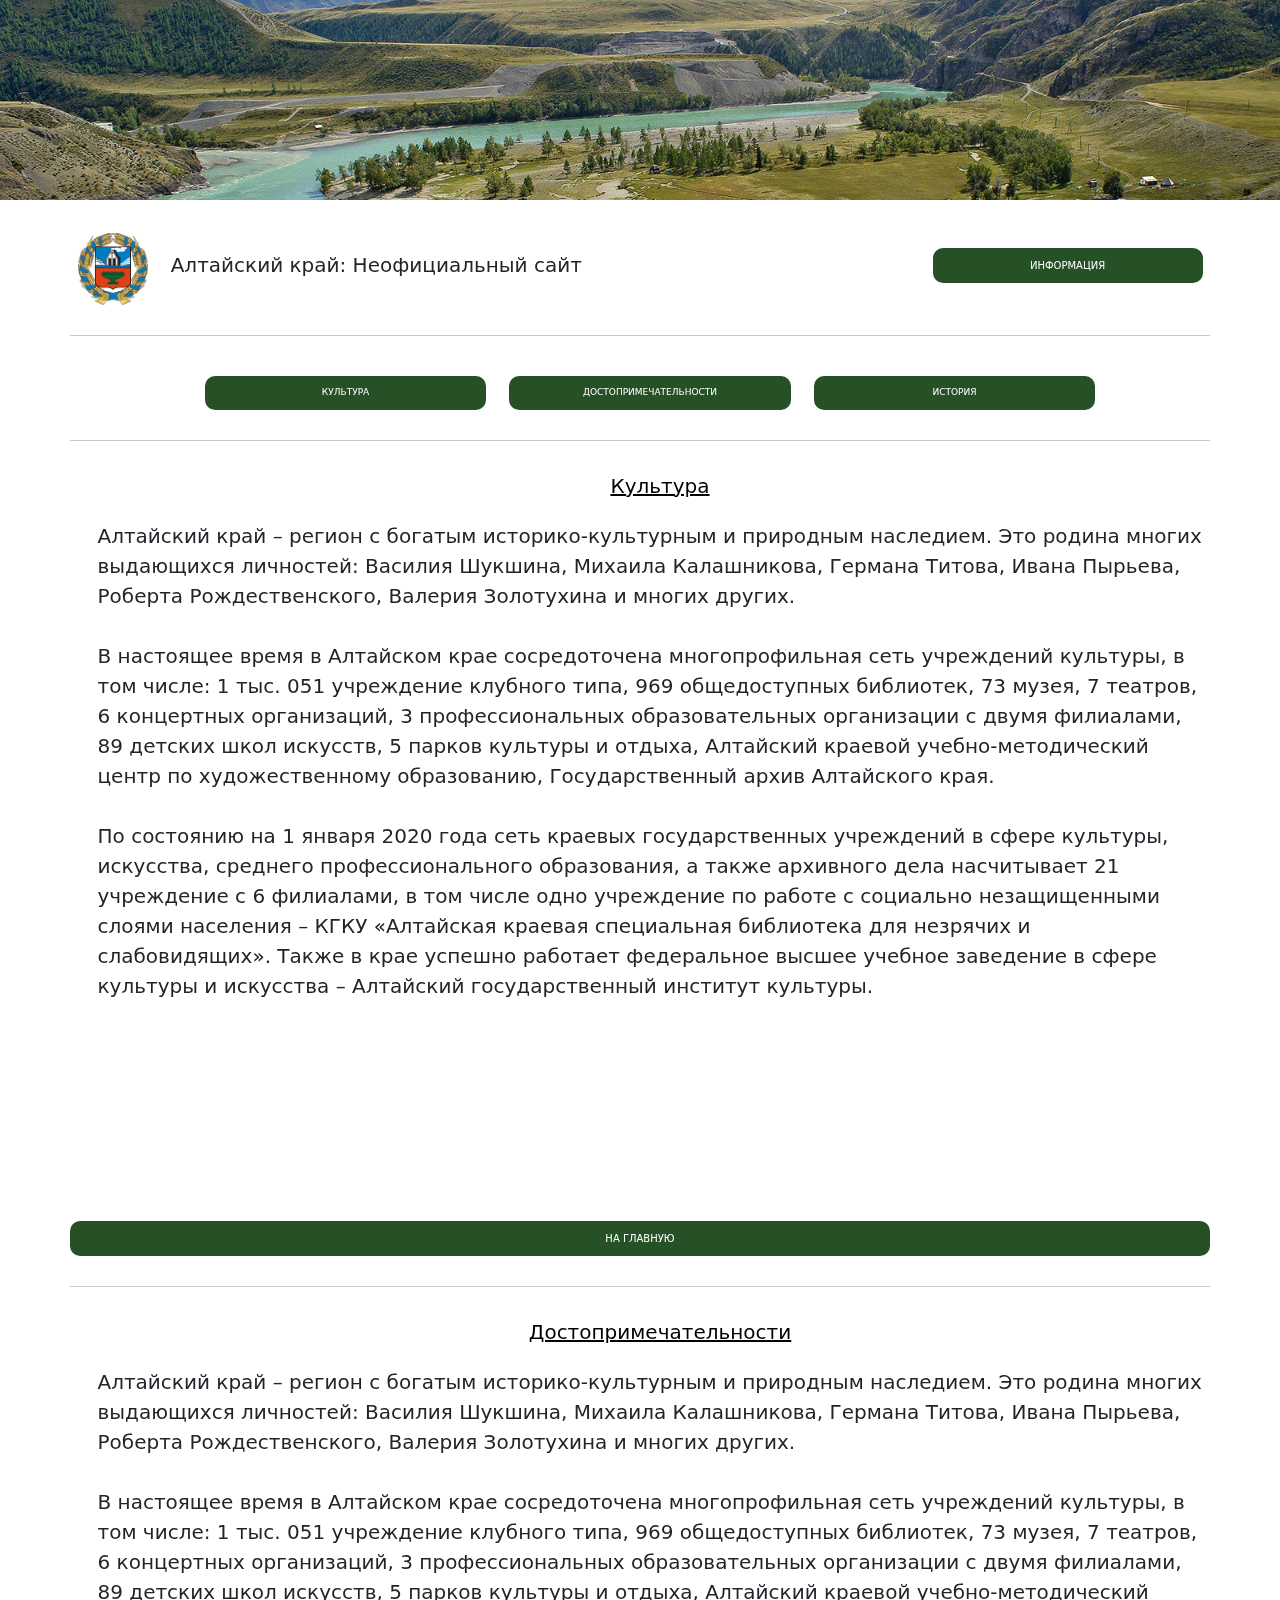
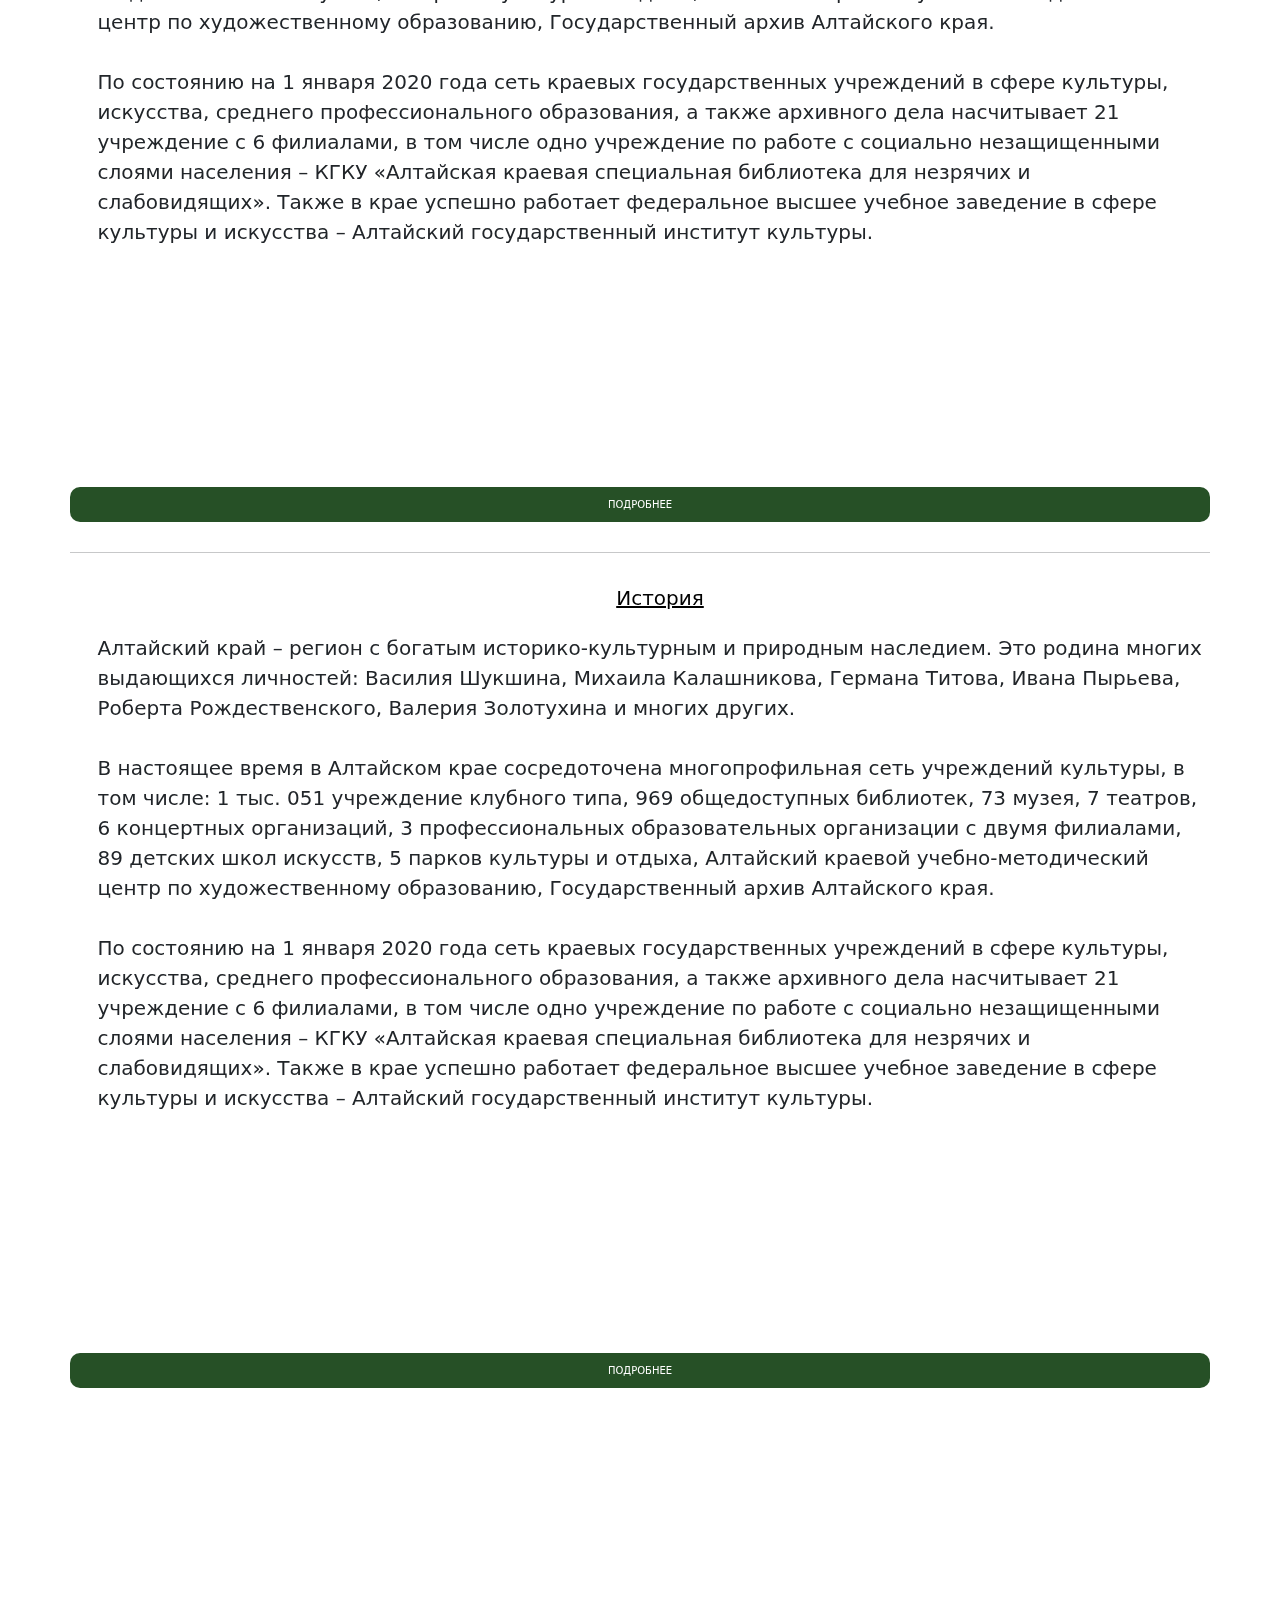
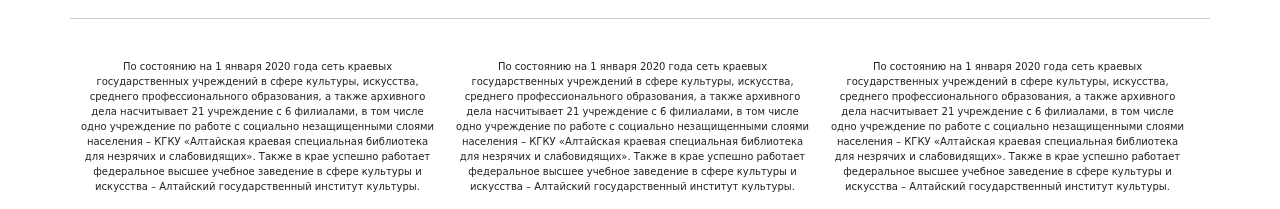
<file: src/index.html>
<!DOCTYPE html>
<html lang="en">
<head>
	<meta charset="UTF-8">
	<title>kovalenko-k</title>
	<link rel="stylesheet" href="css/bootstrap.css">
	<link rel="stylesheet" href="css/main.css">
	<script src="https://ajax.googleapis.com/ajax/libs/jquery/1.12.4/jquery.min.js"></script>
	<script src="js/parallax.min.js"></script>
</head>
<body>

<section id="title" class="parallax-window ignore" data-parallax="scroll" data-image-src="img/sh.jpg"></section>
<main>
    <div class="container" >
        <div class="header">
            <div class="row">
                <div class="col-md-9">
                    <img class="logo" src="img/logo-a.png" alt="logo-a">
                    <div class="text-title"> Алтайский край: Неофициальный сайт</div>
                </div>
                <div class="col-md-3">
                    <div class="wrap">
                        <div class="wrap-block">
                            <a href="index.html"  class="btn button">Информация</a>
                        </div>
                    </div>
                </div>
                <hr class="mrt2">
                <div class="first-block-btns">
                    <div class="row">
                        <div class="mrt2 text-center col-md-12">

                            <a href="#part1" class="btn button-block col-md-3">Культура</a>

                            <a href="#part2" class="btn button-block col-md-3">Достопримечательности</a>

                            <a href="#part3" class="btn button-block col-md-3">История</a>
                        </div>
                    </div>
                </div>
                <hr class="mrt2">
                <div class="kultura">
                    <a href="#title" class="text-title text-center col-md-12 link" id="part1">Культура</a>
                    <div class="text-title">
                        Алтайский край – регион с богатым историко-культурным и природным наследием. Это родина многих выдающихся личностей: Василия Шукшина, Михаила Калашникова, Германа Титова, Ивана Пырьева, Роберта Рождественского, Валерия Золотухина и многих других. <br><br>

                        В настоящее время в Алтайском крае сосредоточена многопрофильная сеть учреждений культуры, в том числе: 1 тыс. 051 учреждение клубного типа, 969 общедоступных библиотек, 73 музея, 7 театров, 6 концертных организаций, 3 профессиональных образовательных организации с двумя филиалами, 89 детских школ искусств, 5 парков культуры и отдыха, Алтайский краевой учебно-методический центр по художественному образованию, Государственный архив Алтайского края.<br><br>

                        По состоянию на 1 января 2020 года сеть краевых государственных учреждений в сфере культуры, искусства, среднего профессионального образования, а также архивного дела насчитывает 21 учреждение с 6 филиалами, в том числе одно учреждение по работе с социально незащищенными слоями населения – КГКУ «Алтайская краевая специальная библиотека для незрячих и слабовидящих». Также в крае успешно работает федеральное высшее учебное заведение в сфере культуры и искусства – Алтайский государственный институт культуры.
                    </div>
                </div>
                <section class="mrt1 parallax-window ignore" data-parallax="scroll" data-image-src="img/kult.jpg"></section>
                <a href="index.html" class="btn button mrt1">На главную</a>
                <hr class="mrt2">
                <div class="kultura">
                    <a href="#title" class="text-title text-center col-md-12 link" id="part2">Достопримечательности </a>
                    <div class="text-title">
                        Алтайский край – регион с богатым историко-культурным и природным наследием. Это родина многих выдающихся личностей: Василия Шукшина, Михаила Калашникова, Германа Титова, Ивана Пырьева, Роберта Рождественского, Валерия Золотухина и многих других. <br><br>

                        В настоящее время в Алтайском крае сосредоточена многопрофильная сеть учреждений культуры, в том числе: 1 тыс. 051 учреждение клубного типа, 969 общедоступных библиотек, 73 музея, 7 театров, 6 концертных организаций, 3 профессиональных образовательных организации с двумя филиалами, 89 детских школ искусств, 5 парков культуры и отдыха, Алтайский краевой учебно-методический центр по художественному образованию, Государственный архив Алтайского края.<br><br>

                        По состоянию на 1 января 2020 года сеть краевых государственных учреждений в сфере культуры, искусства, среднего профессионального образования, а также архивного дела насчитывает 21 учреждение с 6 филиалами, в том числе одно учреждение по работе с социально незащищенными слоями населения – КГКУ «Алтайская краевая специальная библиотека для незрячих и слабовидящих». Также в крае успешно работает федеральное высшее учебное заведение в сфере культуры и искусства – Алтайский государственный институт культуры.
                    </div>
                </div>
                <section class="mrt2 parallax-window ignore" data-parallax="scroll" data-image-src="img/dost.jpg"></section>
                <a href="dost.html" class="btn button mrt1">Подробнее</a>
                <hr class="mrt2">
                <div class="history">
                    <a href="#title" class="text-title text-center col-md-12 link" id="part3">История</a>
                    <div class="text-title">
                        Алтайский край – регион с богатым историко-культурным и природным наследием. Это родина многих выдающихся личностей: Василия Шукшина, Михаила Калашникова, Германа Титова, Ивана Пырьева, Роберта Рождественского, Валерия Золотухина и многих других. <br><br>

                        В настоящее время в Алтайском крае сосредоточена многопрофильная сеть учреждений культуры, в том числе: 1 тыс. 051 учреждение клубного типа, 969 общедоступных библиотек, 73 музея, 7 театров, 6 концертных организаций, 3 профессиональных образовательных организации с двумя филиалами, 89 детских школ искусств, 5 парков культуры и отдыха, Алтайский краевой учебно-методический центр по художественному образованию, Государственный архив Алтайского края.<br><br>

                        По состоянию на 1 января 2020 года сеть краевых государственных учреждений в сфере культуры, искусства, среднего профессионального образования, а также архивного дела насчитывает 21 учреждение с 6 филиалами, в том числе одно учреждение по работе с социально незащищенными слоями населения – КГКУ «Алтайская краевая специальная библиотека для незрячих и слабовидящих». Также в крае успешно работает федеральное высшее учебное заведение в сфере культуры и искусства – Алтайский государственный институт культуры.
                    </div>
                </div>
                <section class="mrt2 parallax-window ignore" data-parallax="scroll" data-image-src="img/hist.jpg"></section>
                <a href="hist.html" class="btn button mrt1">Подробнее</a>
                <section class="white"></section>
                <hr class="mrt2" id="inf" >
                <div class="mrt2 row col-md-12">
                    <div class="infa col-md-4 text-center">По состоянию на 1 января 2020 года сеть краевых государственных учреждений в сфере культуры, искусства, среднего профессионального образования, а также архивного дела насчитывает 21 учреждение с 6 филиалами, в том числе одно учреждение по работе с социально незащищенными слоями населения – КГКУ «Алтайская краевая специальная библиотека для незрячих и слабовидящих». Также в крае успешно работает федеральное высшее учебное заведение в сфере культуры и искусства – Алтайский государственный институт культуры.<br><br></div>
                    <div class="infa col-md-4 text-center">По состоянию на 1 января 2020 года сеть краевых государственных учреждений в сфере культуры, искусства, среднего профессионального образования, а также архивного дела насчитывает 21 учреждение с 6 филиалами, в том числе одно учреждение по работе с социально незащищенными слоями населения – КГКУ «Алтайская краевая специальная библиотека для незрячих и слабовидящих». Также в крае успешно работает федеральное высшее учебное заведение в сфере культуры и искусства – Алтайский государственный институт культуры. <br><br></div>
                    <div class="infa col-md-4 text-center">По состоянию на 1 января 2020 года сеть краевых государственных учреждений в сфере культуры, искусства, среднего профессионального образования, а также архивного дела насчитывает 21 учреждение с 6 филиалами, в том числе одно учреждение по работе с социально незащищенными слоями населения – КГКУ «Алтайская краевая специальная библиотека для незрячих и слабовидящих». Также в крае успешно работает федеральное высшее учебное заведение в сфере культуры и искусства – Алтайский государственный институт культуры.<br><br></div>
                </div>
            </div>
        </div>
    </div>
</main>






</body>
</html>
</file>
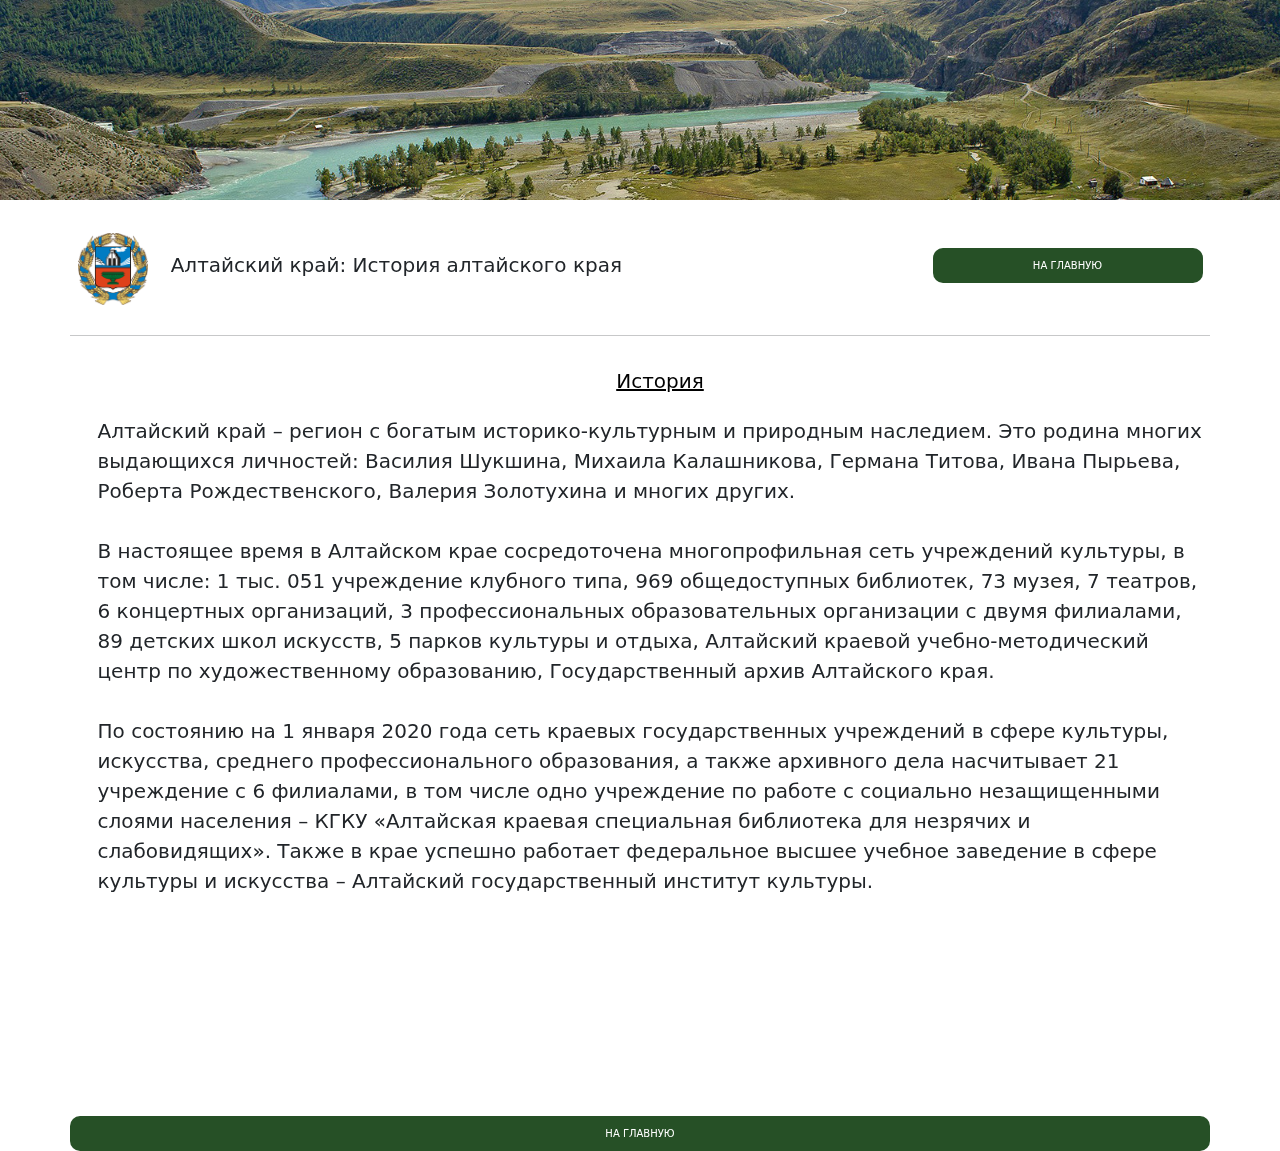
<file: src/hist.html>
<!DOCTYPE html>
<html lang="en">
<head>
    <meta charset="UTF-8">
    <title>kultura</title>
    <link rel="stylesheet" href="css/bootstrap.css">
    <link rel="stylesheet" href="css/main.css">
    <script src="https://ajax.googleapis.com/ajax/libs/jquery/1.12.4/jquery.min.js"></script>
    <script src="js/parallax.min.js"></script>
</head>
<body>
<section id="title" class="parallax-window ignore" data-parallax="scroll" data-image-src="img/sh.jpg"></section>
<main>
  <div class="container" >
    <div class="header">
      <div class="row">
        <div class="col-md-9">
          <img class="logo" src="img/logo-a.png" alt="logo-a">
          <div class="text-title"> Алтайский край: История алтайского края</div>
        </div>
        <div class="col-md-3">
          <div class="wrap">
            <div class="wrap-block">
              <a href="index.html"  class="btn button">На главную</a>
            </div>
          </div>
        </div>
        <hr class="mrt2">
        <div class="kultura">
          <a class="text-title text-center col-lg-12 link" id="part1">История</a>
          <div class="text-title">
            Алтайский край – регион с богатым историко-культурным и природным наследием. Это родина многих выдающихся личностей: Василия Шукшина, Михаила Калашникова, Германа Титова, Ивана Пырьева, Роберта Рождественского, Валерия Золотухина и многих других. <br><br>

            В настоящее время в Алтайском крае сосредоточена многопрофильная сеть учреждений культуры, в том числе: 1 тыс. 051 учреждение клубного типа, 969 общедоступных библиотек, 73 музея, 7 театров, 6 концертных организаций, 3 профессиональных образовательных организации с двумя филиалами, 89 детских школ искусств, 5 парков культуры и отдыха, Алтайский краевой учебно-методический центр по художественному образованию, Государственный архив Алтайского края.<br><br>

            По состоянию на 1 января 2020 года сеть краевых государственных учреждений в сфере культуры, искусства, среднего профессионального образования, а также архивного дела насчитывает 21 учреждение с 6 филиалами, в том числе одно учреждение по работе с социально незащищенными слоями населения – КГКУ «Алтайская краевая специальная библиотека для незрячих и слабовидящих». Также в крае успешно работает федеральное высшее учебное заведение в сфере культуры и искусства – Алтайский государственный институт культуры.
          </div>
        </div>
        <section class="mrt1 parallax-window ignore" data-parallax="scroll" data-image-src="img/hist.jpg"></section>
        <a href="index.html" class="btn button mrt1">На главную</a>
      </div>
    </div>
  </div>
</main>
</body>
</html>
</file>
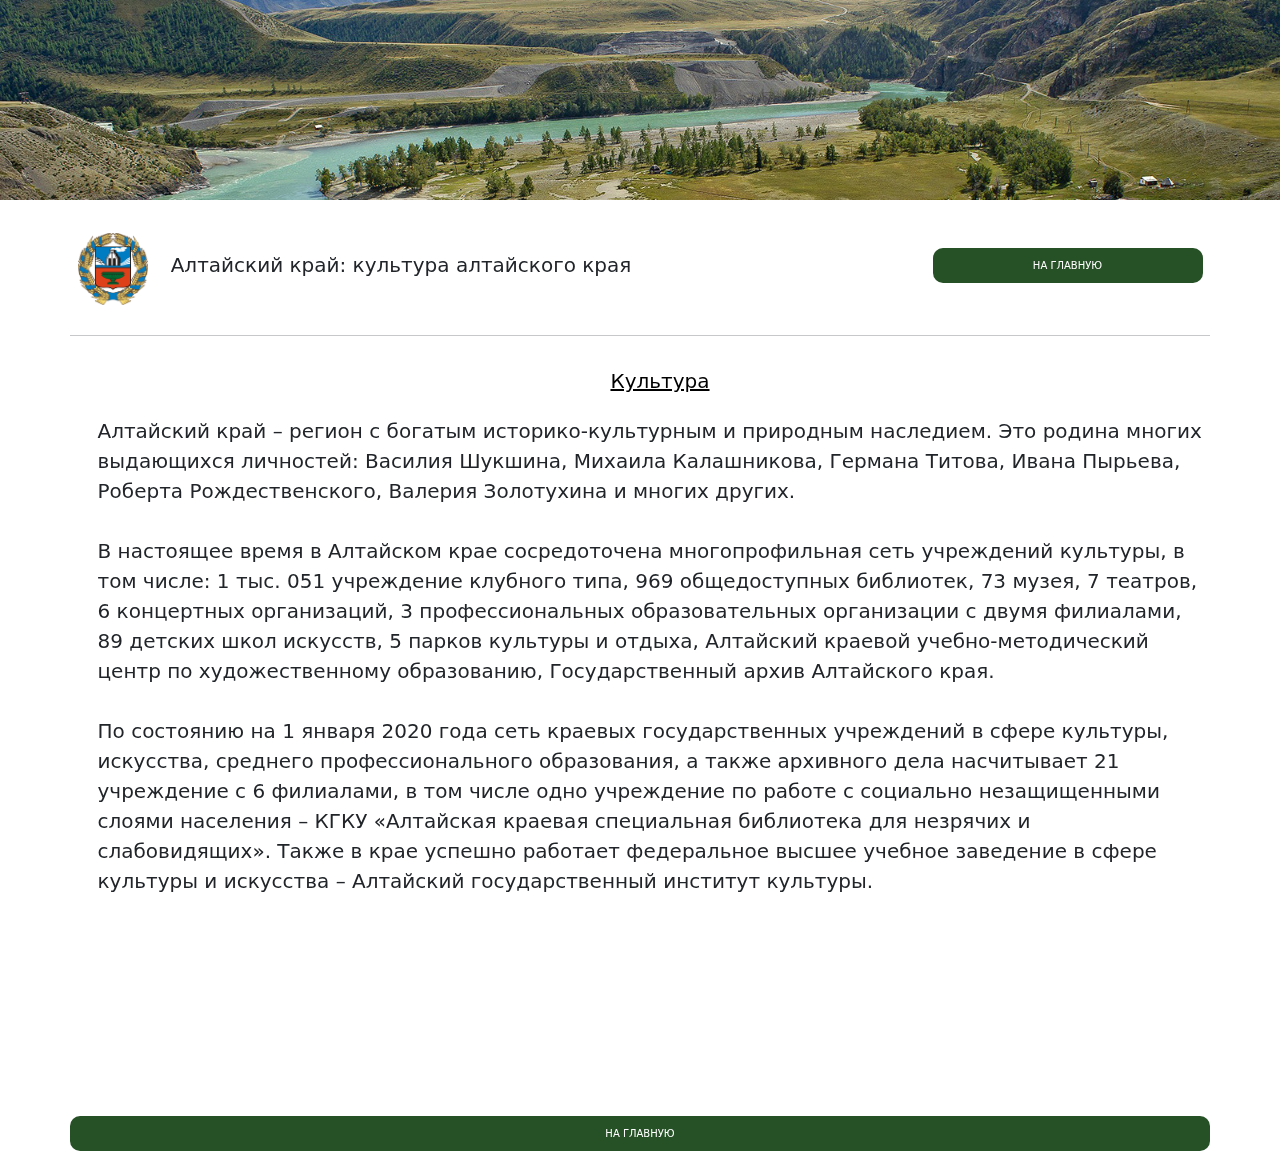
<file: src/kult.html>
<!DOCTYPE html>
<html lang="en">
<head>
    <meta charset="UTF-8">
    <title>kultura</title>
    <link rel="stylesheet" href="css/bootstrap.css">
    <link rel="stylesheet" href="css/main.css">
    <script src="https://ajax.googleapis.com/ajax/libs/jquery/1.12.4/jquery.min.js"></script>
    <script src="js/parallax.min.js"></script>
</head>
<body>
<section id="title" class="parallax-window ignore" data-parallax="scroll" data-image-src="img/sh.jpg"></section>
<main>
  <div class="container" >
    <div class="header">
      <div class="row">
        <div class="col-md-9">
          <img class="logo" src="img/logo-a.png" alt="logo-a">
          <div class="text-title"> Алтайский край: культура алтайского края</div>
        </div>
        <div class="col-md-3">
          <div class="wrap">
            <div class="wrap-block">
              <a href="index.html"  class="btn button">На главную</a>
            </div>
          </div>
        </div>
        <hr class="mrt2">
        <div class="kultura">
          <a class="text-title text-center col-lg-12 link" id="part1">Культура</a>
          <div class="text-title">
            Алтайский край – регион с богатым историко-культурным и природным наследием. Это родина многих выдающихся личностей: Василия Шукшина, Михаила Калашникова, Германа Титова, Ивана Пырьева, Роберта Рождественского, Валерия Золотухина и многих других. <br><br>

            В настоящее время в Алтайском крае сосредоточена многопрофильная сеть учреждений культуры, в том числе: 1 тыс. 051 учреждение клубного типа, 969 общедоступных библиотек, 73 музея, 7 театров, 6 концертных организаций, 3 профессиональных образовательных организации с двумя филиалами, 89 детских школ искусств, 5 парков культуры и отдыха, Алтайский краевой учебно-методический центр по художественному образованию, Государственный архив Алтайского края.<br><br>

            По состоянию на 1 января 2020 года сеть краевых государственных учреждений в сфере культуры, искусства, среднего профессионального образования, а также архивного дела насчитывает 21 учреждение с 6 филиалами, в том числе одно учреждение по работе с социально незащищенными слоями населения – КГКУ «Алтайская краевая специальная библиотека для незрячих и слабовидящих». Также в крае успешно работает федеральное высшее учебное заведение в сфере культуры и искусства – Алтайский государственный институт культуры.
          </div>
        </div>
        <section class="mrt1 parallax-window ignore" data-parallax="scroll" data-image-src="img/kult.jpg"></section>
        <a href="index.html" class="btn button mrt1">На главную</a>
      </div>
    </div>
  </div>
</main>
</body>
</html>
</file>
<file: src/css/main.css>
/* colors */
/* Basic settings */
html {
  font-size: 10px;
}
/* Typografy */
section {
  width: 100vh;
  padding: 10rem 0;
}
/* main */
main {
  padding: 3rem 0;
}
.header {
  height: 7rem;
}
.wrap {
  display: table;
  width: 100%;
  height: 7rem;
}
.wrap-block {
  display: table-cell;
  vertical-align: middle;
}
.mrt1 {
  margin-top: 1rem;
}
.mrt2 {
  margin-top: 3rem;
}
.ignore {
  width: 100%;
  height: 100%;
}
.block-1 {
  padding-top: 2rem;
}
.logo {
  width: 7rem;
}
.prlx {
  border-radius: 1rem;
  border: none;
}
.text-title {
  display: inline-block;
  font-size: 2rem;
  margin-left: 2rem;
  margin-top: 2rem;
}
.button {
  font-weight: 500;
  -ms-flex-wrap: nowrap;
      flex-wrap: nowrap;
  width: 100%;
  font-size: 1rem;
  background-color: #265026;
  color: #ffffff;
  padding: 1rem 3rem;
  border-radius: 1rem;
  border: none;
  text-transform: uppercase;
}
.button-block {
  -ms-flex-wrap: nowrap;
      flex-wrap: nowrap;
  font-weight: 500;
  margin-left: 2rem;
  font-size: 0.9rem;
  background-color: #265026;
  color: #ffffff;
  padding: 1rem 3rem;
  border-radius: 1rem;
  border: none;
  text-transform: uppercase;
}
.link {
  color: #000;
}
.link-w {
  color: #fff3cd;
  display: inline-block;
  font-size: 1.5rem;
}
.link-b {
  color: #fff3cd;
  display: inline-block;
  font-size: 1.5rem;
  padding: 1rem;
}
.size {
  height: 600px;
}
.size-s2 {
  height: 600px;
}
.size-s3 {
  height: 700px;
}
.infa {
  border-radius: 1rem;
  border: #0a53be;
}
.text-blur {
  color: #ffffff;
  padding: 2rem;
  font-size: 2rem;
}
.text-blur-content {
  font-weight: 100;
  font-size: 2rem;
  color: #ffffff;
  padding: 1rem 3rem;
  display: inline-block;
}
.box {
  background-color: rgba(0, 0, 0, 0.77);
  height: 100%;
  border-radius: 1rem;
}
</file>
